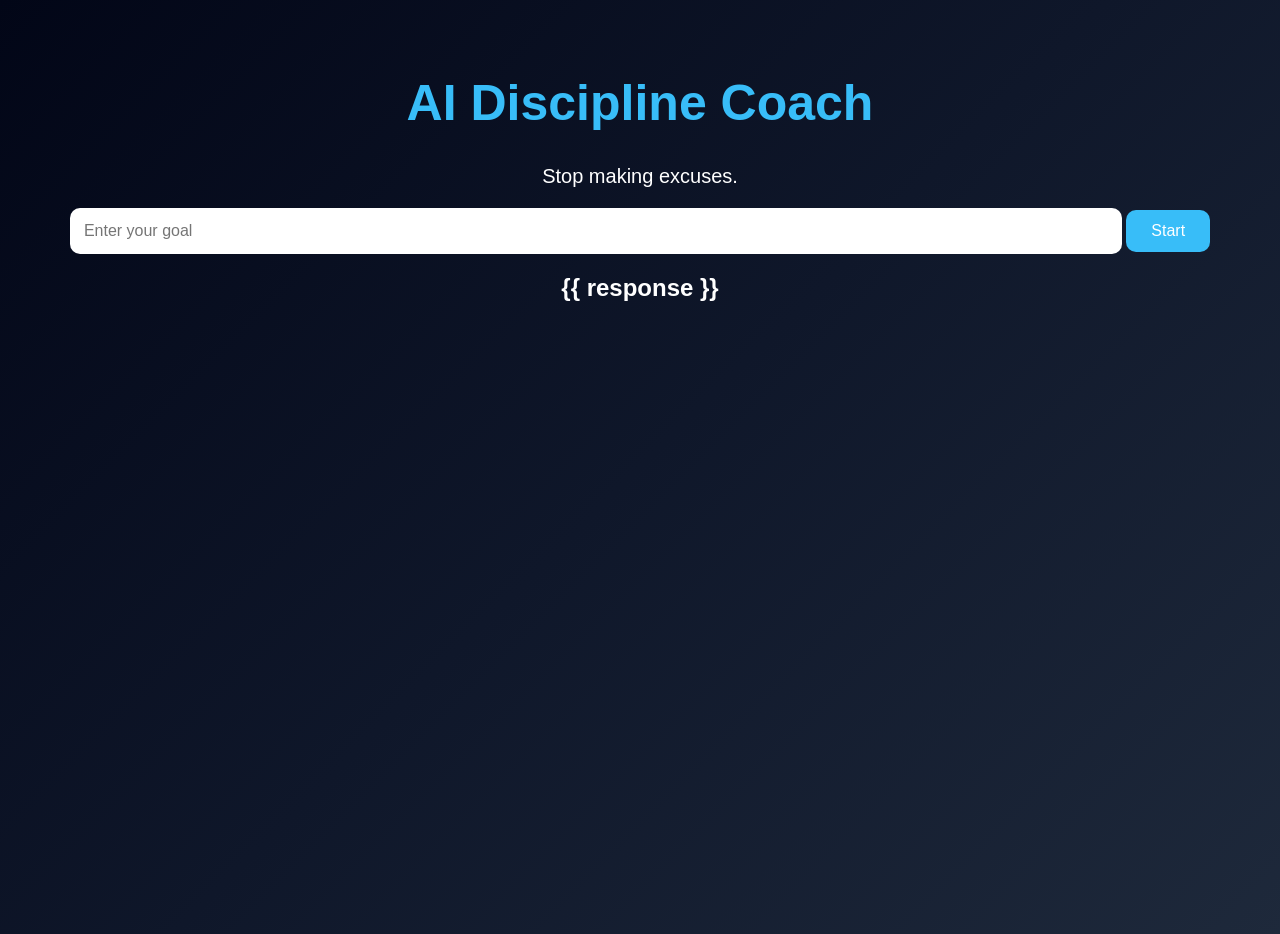
<file: templates/index.html>
<!DOCTYPE html>
<html>

<head>

    <title>AI Discipline Coach</title>

    <link rel="stylesheet"
          href="/static/style.css">

</head>

<body>

<div class="container">

    <h1>AI Discipline Coach</h1>

    <p>
        Stop making excuses.
    </p>

    <form method="POST">

        <input type="text"
               name="goal"
               placeholder="Enter your goal">

        <button type="submit">
            Start
        </button>

    </form>

    <div class="response">

        <h2>{{ response }}</h2>

    </div>

</div>

</body>

</html>
</file>
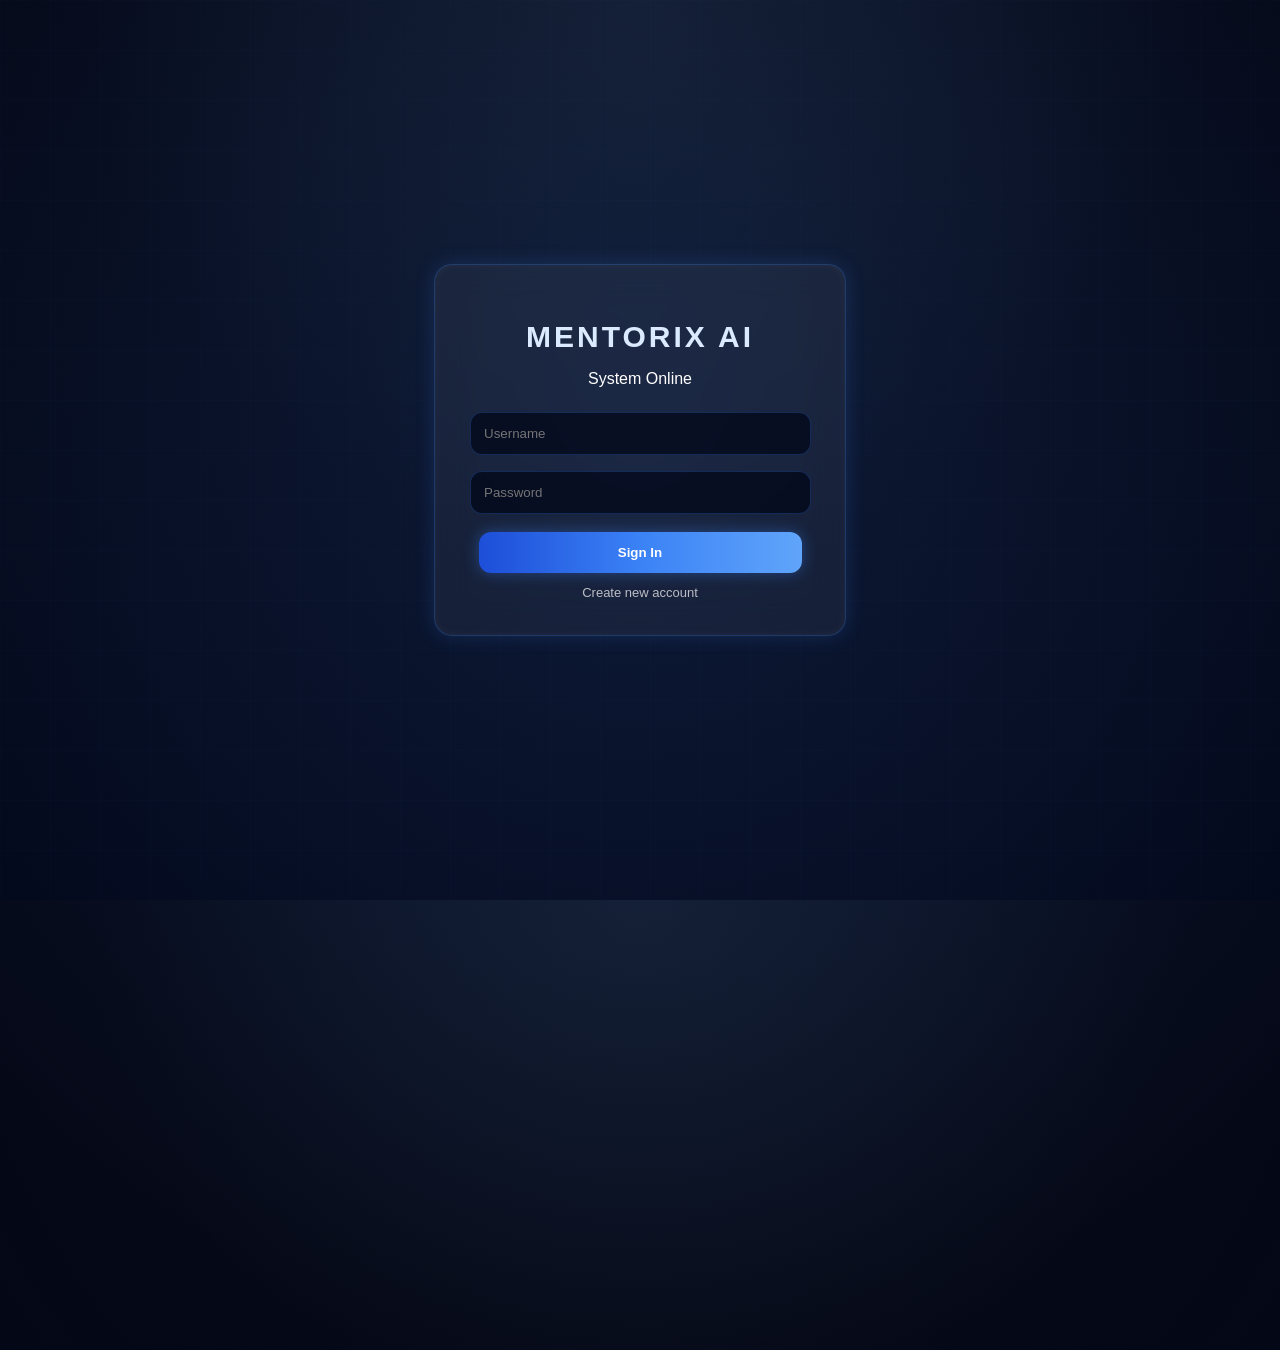
<file: templates/login.html>
<!DOCTYPE html>
<html>

<head>
<title>Mentorix AI Portal</title>

<style>

/* ================= GLOBAL ================= */
body{
    margin:0;
    height:100vh;
    display:flex;
    justify-content:center;
    align-items:center;
    font-family:"Segoe UI", sans-serif;

    background: radial-gradient(circle at top, #111827, #050816, #020617);
    color:white;
    overflow:hidden;
    position:relative;
}

/* ================= BACKGROUND ================= */
body::before{
    content:"";
    position:absolute;
    width:200%;
    height:200%;
    left:-50%;
    top:-50%;
    background: radial-gradient(circle, rgba(59,130,246,0.15), transparent 60%);
    animation: waveMove 10s linear infinite;
    z-index:0;
}

body::after{
    content:"";
    position:absolute;
    width:100%;
    height:100%;
    background:
        linear-gradient(rgba(59,130,246,0.05) 1px, transparent 1px),
        linear-gradient(90deg, rgba(59,130,246,0.05) 1px, transparent 1px);
    background-size:50px 50px;
    animation:gridMove 12s linear infinite;
    z-index:0;
    opacity:0.4;
}

@keyframes waveMove{
    0%{ transform:translate(0,0) scale(1); }
    50%{ transform:translate(80px,60px) scale(1.1); }
    100%{ transform:translate(0,0) scale(1); }
}

@keyframes gridMove{
    0%{transform:translateY(0);}
    100%{transform:translateY(50px);}
}

/* ================= CARD ================= */
.box{
    width:340px;
    padding:35px;
    border-radius:18px;

    background:rgba(255,255,255,0.05);
    border:1px solid rgba(59,130,246,0.25);
    backdrop-filter: blur(18px);
    text-align:center;

    position:relative;
    z-index:1;

    box-shadow:
        0 0 20px rgba(59,130,246,0.2),
        inset 0 0 10px rgba(255,255,255,0.05);

    animation: floatBox 4s ease-in-out infinite;
}

@keyframes floatBox{
    0%{ transform:translateY(0); }
    50%{ transform:translateY(-8px); }
    100%{ transform:translateY(0); }
}

/* ================= 🤖 MACHINE TITLE ================= */
h1{
    margin-bottom:5px;
    font-size:30px;
    font-weight:900;
    letter-spacing:3px;
    text-transform:uppercase;

    color:#dbeafe;

    position:relative;
    overflow:hidden;
}

/* scanning machine line */
h1::before{
    content:"";
    position:absolute;
    top:0;
    left:-100%;
    width:100%;
    height:100%;
    background: linear-gradient(
        90deg,
        transparent,
        rgba(59,130,246,0.25),
        transparent
    );
    animation: scan 2.5s linear infinite;
}

@keyframes scan{
    0%{ left:-100%; }
    100%{ left:100%; }
}

/* ================= INPUT ================= */
input{
    width:92%;
    padding:13px;
    margin:8px 0;

    border-radius:12px;
    border:1px solid rgba(59,130,246,0.25);

    background:rgba(2,6,23,0.7);
    color:white;
    outline:none;
}

input:focus{
    border-color:#3b82f6;
    box-shadow:0 0 15px rgba(59,130,246,0.5);
}

/* ================= BUTTON ================= */
button{
    width:95%;
    padding:13px;
    margin-top:10px;

    border:none;
    border-radius:12px;

    background:linear-gradient(90deg,#1d4ed8,#3b82f6,#60a5fa);
    color:white;
    font-weight:bold;

    cursor:pointer;
    transition:0.25s;
    box-shadow:0 0 15px rgba(59,130,246,0.4);
}

button:hover{
    transform:translateY(-2px) scale(1.05);
    box-shadow:0 0 25px rgba(59,130,246,0.7);
}

button:active{
    transform:scale(0.95);
}

/* ================= SWITCH ================= */
.switch{
    margin-top:12px;
    font-size:13px;
    cursor:pointer;
    opacity:0.7;
}

.switch:hover{
    opacity:1;
    color:#60a5fa;
}

/* ================= HIDDEN ================= */
.hidden{
    display:none;
}

</style>

</head>

<body>

<div class="box">

    <h1>Mentorix AI</h1>
    <p>System Online</p>

    <!-- LOGIN -->
    <div id="loginBox">

        <form method="POST" action="/login">
            <input type="text" name="username" placeholder="Username" required>
            <input type="password" name="password" placeholder="Password" required>
            <button type="submit">Sign In</button>
        </form>

        <div class="switch" onclick="toggle()">Create new account</div>

    </div>

    <!-- SIGNUP -->
    <div id="signupBox" class="hidden">

        <form method="POST" action="/signup">
            <input type="text" name="username" placeholder="Create Username" required>
            <input type="password" name="password" placeholder="Create Password" required>
            <button type="submit">Create Account</button>
        </form>

        <div class="switch" onclick="toggle()">Already have account? Sign in</div>

    </div>

</div>

<script>
function toggle(){
    document.getElementById("loginBox").classList.toggle("hidden");
    document.getElementById("signupBox").classList.toggle("hidden");
}
</script>

</body>
</html>
</file>
<file: static/style.css>
body{
    margin:0;
    padding:0;
    font-family:Arial, sans-serif;
    background:linear-gradient(135deg,#020617,#0f172a,#1e293b);
    color:white;
    text-align:center;
    min-height:100vh;
}

h1{
    padding-top:40px;
    font-size:50px;
    color:#38bdf8;
}

.card{
    width:500px;
    margin:auto;
    background:rgba(255,255,255,0.08);
    padding:30px;
    border-radius:20px;
    backdrop-filter:blur(10px);
    box-shadow:0 0 20px rgba(56,189,248,0.3);
}

input{
    width:80%;
    padding:14px;
    border:none;
    border-radius:10px;
    font-size:16px;
}

button{
    background:#38bdf8;
    border:none;
    padding:12px 25px;
    color:white;
    border-radius:10px;
    cursor:pointer;
    font-size:16px;
}

button:hover{
    background:#0284c7;
    transform:scale(1.05);
}

p{
    font-size:20px;
}

a{
    text-decoration:none;
}
</file>
